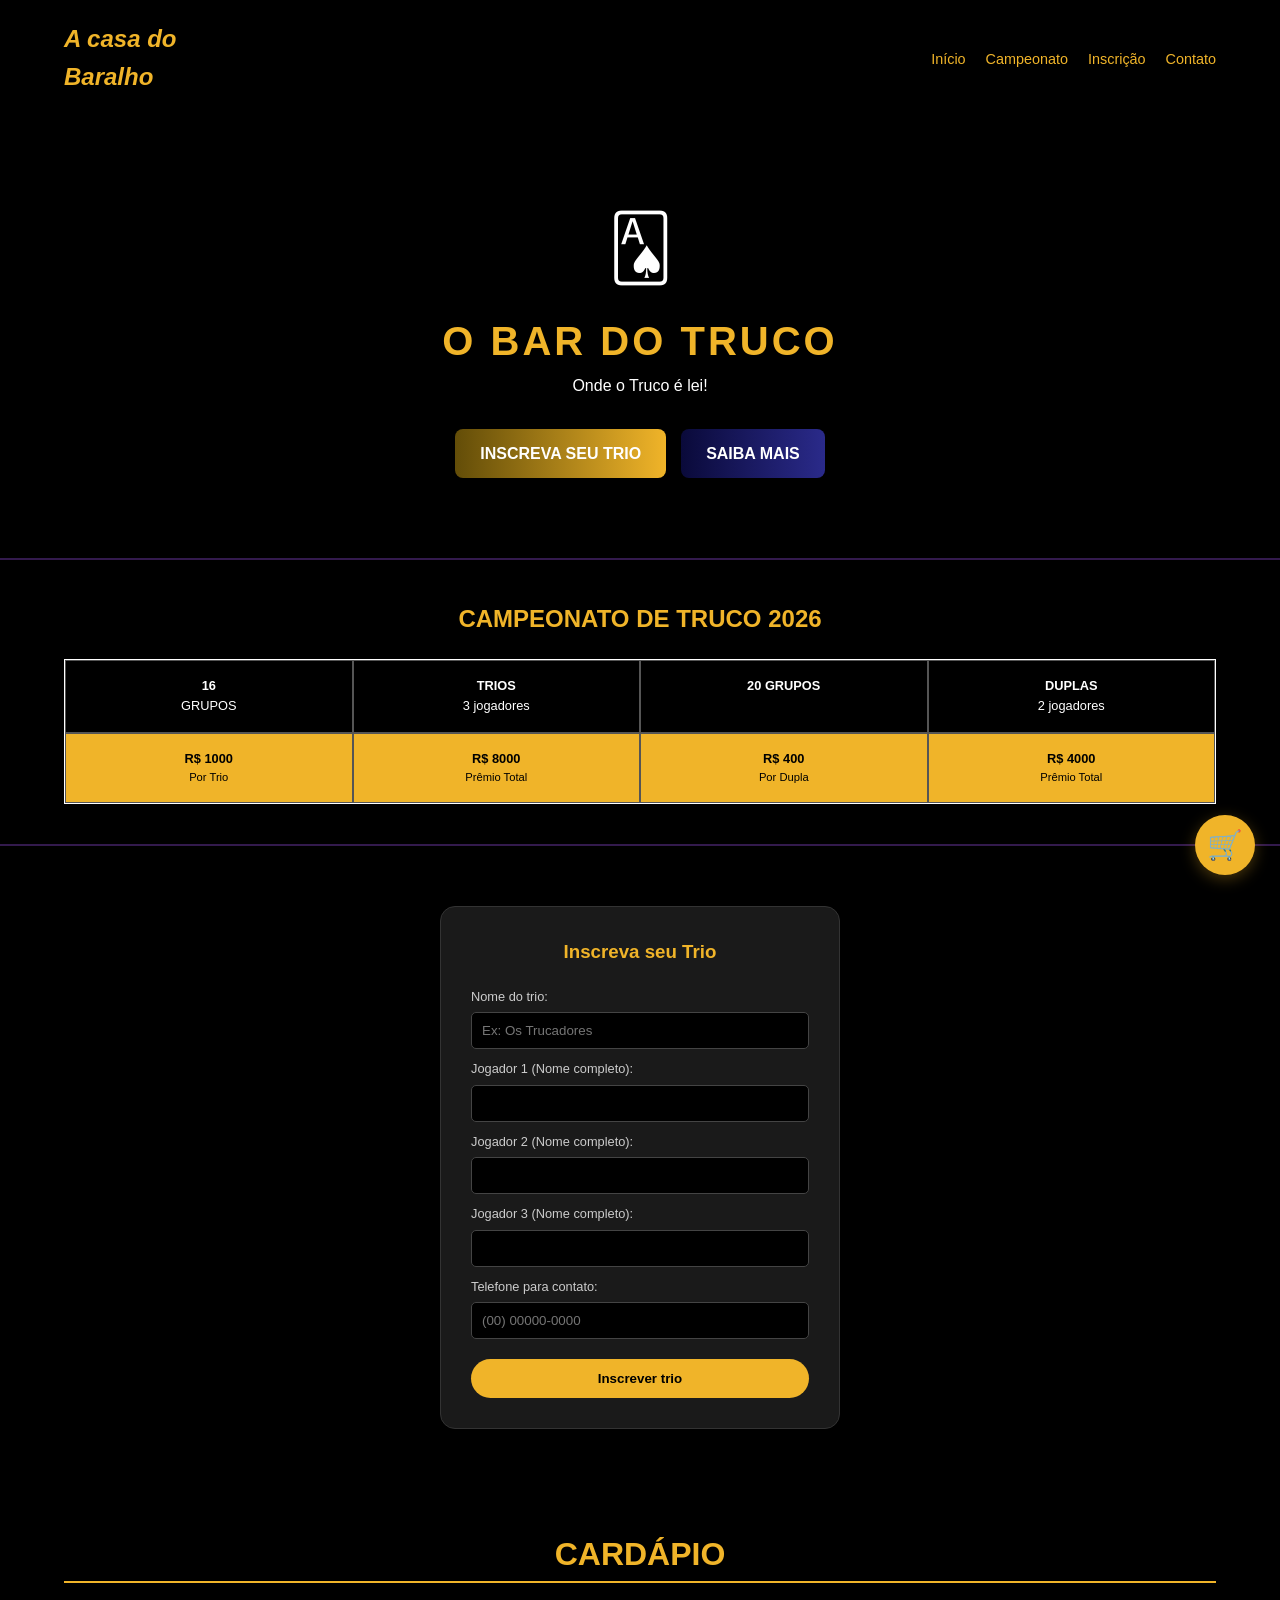
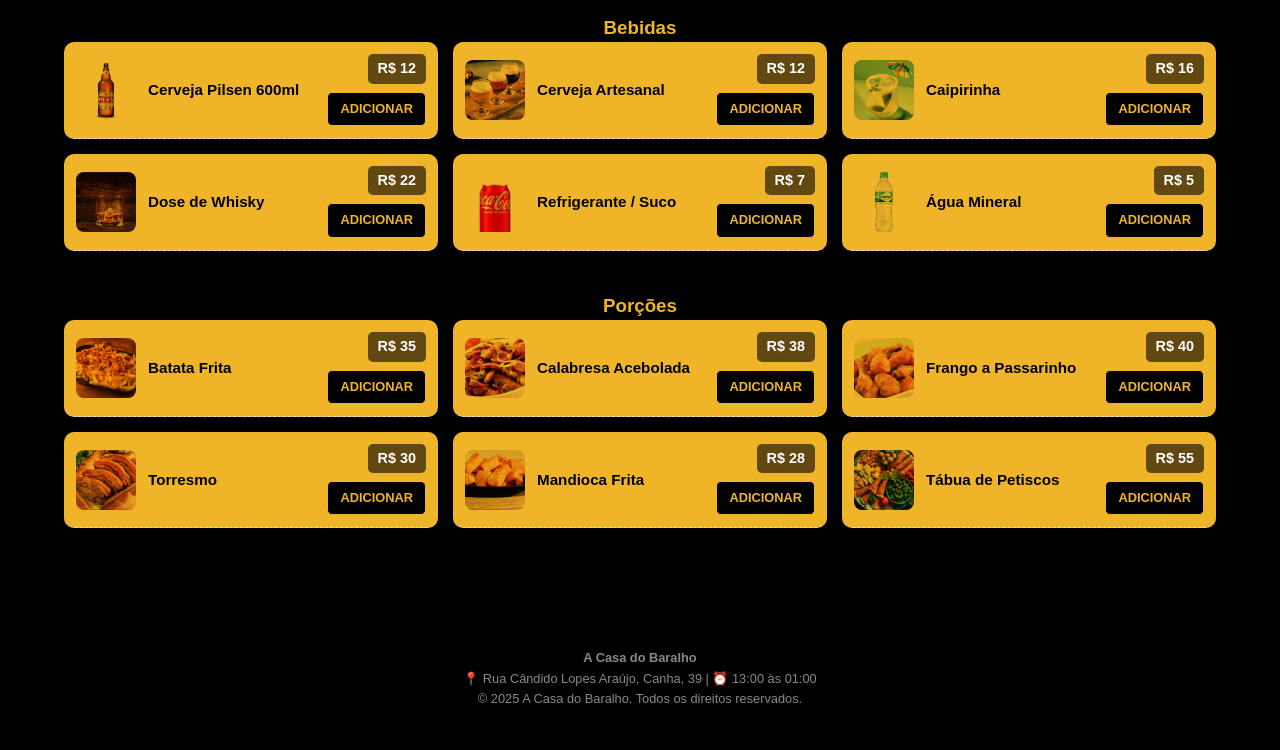
<file: index.html>
<!DOCTYPE html>
<html lang="pt-br">
<head>
    <meta charset="UTF-8">
    <meta name="viewport" content="width=device-width, initial-scale=1.0">
    <title>A Casa do Baralho</title>
    <link rel="stylesheet" href="style.css">
</head>
<body>


    <!-- CABEÇALHO -->
    <header>
        <div class="logo">
            <h1>A casa do <br> <span>Baralho</span></h1>
        </div>
        <nav>
            <ul>
                <li><a href="#inicio">Início</a></li>
                <li><a href="#campeonato">Campeonato</a></li>
                <li><a href="#inscricao">Inscrição</a></li>
                <li><a href="#cardapio">Contato</a></li>
            </ul>
        </nav>
    </header>


    <!-- HERO SECTION -->
    <section class="hero" id="inicio">
        <div class="card-icon">🂡</div>
        <h2>O BAR DO TRUCO</h2>
        <p>Onde o Truco é lei!</p>
        <div class="cta-buttons">
            <a href="#inscricao" class="btn btn-gold">INSCREVA SEU TRIO</a>
            <a href="#cardapio" class="btn btn-blue">SAIBA MAIS</a>
        </div>
    </section>


    <!-- TABELA DO CAMPEONATO -->
    <section class="campeonato" id="campeonato">
        <h2>CAMPEONATO DE TRUCO 2026</h2>
        <div class="grid-precos">
            <div class="grid-item"><strong>16</strong><br>GRUPOS</div>
            <div class="grid-item"><strong>TRIOS</strong><br>3 jogadores</div>
            <div class="grid-item"><strong>20 GRUPOS</strong></div>
            <div class="grid-item"><strong>DUPLAS</strong><br>2 jogadores</div>
            <div class="grid-item gold-bg">R$ 1000<span>Por Trio</span></div>
            <div class="grid-item gold-bg">R$ 8000<span>Prêmio Total</span></div>
            <div class="grid-item gold-bg">R$ 400<span>Por Dupla</span></div>
            <div class="grid-item gold-bg">R$ 4000<span>Prêmio Total</span></div>
        </div>
    </section>


    <!-- FORMULÁRIO DE INSCRIÇÃO -->
    <section class="inscricao" id="inscricao">
        <div class="form-container">
            <h3>Inscreva seu Trio</h3>
            <form>
                <label>Nome do trio:</label>
                <input type="text" placeholder="Ex: Os Trucadores">
                <label>Jogador 1 (Nome completo):</label>
                <input type="text">
                <label>Jogador 2 (Nome completo):</label>
                <input type="text">
                <label>Jogador 3 (Nome completo):</label>
                <input type="text">
                <label>Telefone para contato:</label>
                <input type="tel" placeholder="(00) 00000-0000">
                <button type="submit" class="btn-submit">Inscrever trio</button>
            </form>
        </div>
    </section>
   
    <!-- CARDÁPIO -->
    <section class="cardapio" id="cardapio">
        <h2 class="section-title">CARDÁPIO</h2>
       
        <h3>Bebidas</h3>
        <div class="menu-grid">
            <!-- ITEM CONTAINER -->
            <div class="menu-item">
                <div class="item-esquerdo">
                    <img src="pilsen.jfif" alt="Cerveja Pilsen 600ml">
                    <span>Cerveja Pilsen 600ml</span>
                </div>
                <div class="item-direito">
                    <span class="preco">R$ 12</span>
                    <a href="carrinho.html" class="btn-add">Adicionar</a>
                </div>
            </div>


            <div class="menu-item">
                <div class="item-esquerdo">
                    <img src="artesanal.jfif" alt="Cerveja Artesanal">
                    <span>Cerveja Artesanal</span>
                </div>
                <div class="item-direito">
                    <span class="preco">R$ 12</span>
                    <a href="carrinho.html" class="btn-add">Adicionar</a>
                </div>
            </div>


            <div class="menu-item">
                <div class="item-esquerdo">
                    <img src="caipirinha.jfif" alt="Caipirinha">
                    <span>Caipirinha</span>
                </div>
                <div class="item-direito">
                    <span class="preco">R$ 16</span>
                    <a href="carrinho.html" class="btn-add">Adicionar</a>
                </div>
            </div>


            <div class="menu-item">
                <div class="item-esquerdo">
                    <img src="whisky.jfif" alt="Dose de Whisky">
                    <span>Dose de Whisky</span>
                </div>
                <div class="item-direito">
                    <span class="preco">R$ 22</span>
                    <a href="carrinho.html" class="btn-add">Adicionar</a>
                </div>
            </div>


            <div class="menu-item">
                <div class="item-esquerdo">
                    <img src="cocacola.jfif" alt="Refrigerante ou Suco">
                    <span>Refrigerante / Suco</span>
                </div>
                <div class="item-direito">
                    <span class="preco">R$ 7</span>
                    <a href="carrinho.html" class="btn-add">Adicionar</a>
                </div>
            </div>


            <div class="menu-item">
                <div class="item-esquerdo">
                    <img src="agua.jfif" alt="Água Mineral">
                    <span>Água Mineral</span>
                </div>
                <div class="item-direito">
                    <span class="preco">R$ 5</span>
                    <a href="carrinho.html" class="btn-add">Adicionar</a>
                </div>
            </div>
        </div>


        <h3>Porções</h3>
        <div class="menu-grid">
            <div class="menu-item">
                <div class="item-esquerdo">
                    <img src="batatafrita.jfif" alt="Porção de Batata Frita">
                    <span>Batata Frita</span>
                </div>
                <div class="item-direito">
                    <span class="preco">R$ 35</span>
                    <a href="carrinho.html" class="btn-add">Adicionar</a>
                </div>
            </div>


            <div class="menu-item">
                <div class="item-esquerdo">
                    <img src="calabresa.jfif" alt="Porção de Calabresa Acebolada">
                    <span>Calabresa Acebolada</span>
                </div>
                <div class="item-direito">
                    <span class="preco">R$ 38</span>
                    <a href="carrinho.html" class="btn-add">Adicionar</a>
                </div>
            </div>


            <div class="menu-item">
                <div class="item-esquerdo">
                    <img src="frango.jfif" alt="Porção de Frango a Passarinho">
                    <span>Frango a Passarinho</span>
                </div>
                <div class="item-direito">
                    <span class="preco">R$ 40</span>
                    <a href="carrinho.html" class="btn-add">Adicionar</a>
                </div>
            </div>


            <div class="menu-item">
                <div class="item-esquerdo">
                    <img src="torresmo.jfif" alt="Porção de Torresmo">
                    <span>Torresmo</span>
                </div>
                <div class="item-direito">
                    <span class="preco">R$ 30</span>
                    <a href="carrinho.html" class="btn-add">Adicionar</a>
                </div>
            </div>


            <div class="menu-item">
                <div class="item-esquerdo">
                    <img src="mandioca.jfif" alt="Porção de Mandioca Frita">
                    <span>Mandioca Frita</span>
                </div>
                <div class="item-direito">
                    <span class="preco">R$ 28</span>
                    <a href="carrinho.html" class="btn-add">Adicionar</a>
                </div>
            </div>


            <div class="menu-item">
                <div class="item-esquerdo">
                    <img src="petisco.jfif" alt="Tábua de Petiscos Completa">
                    <span>Tábua de Petiscos</span>
                </div>
                <div class="item-direito">
                    <span class="preco">R$ 55</span>
                    <a href="carrinho.html" class="btn-add">Adicionar</a>
                </div>
            </div>
        </div>
    </section>




    <!-- RODAPÉ -->
    <footer>
        <h4>A Casa do Baralho</h4>
        <p>📍 Rua Cândido Lopes Araújo, Canha, 39 | ⏰ 13:00 às 01:00</p>
        <p>© 2025 A Casa do Baralho. Todos os direitos reservados.</p>
    </footer>


    <!-- BOTÃO DO CARRINHO FLUTUANTE -->
    <a href="carrinho.html" class="carrinho-flutuante" aria-label="Ver carrinho">
        <span class="icone-carrinho">🛒</span>
    </a>


</body>
</html>
</file>
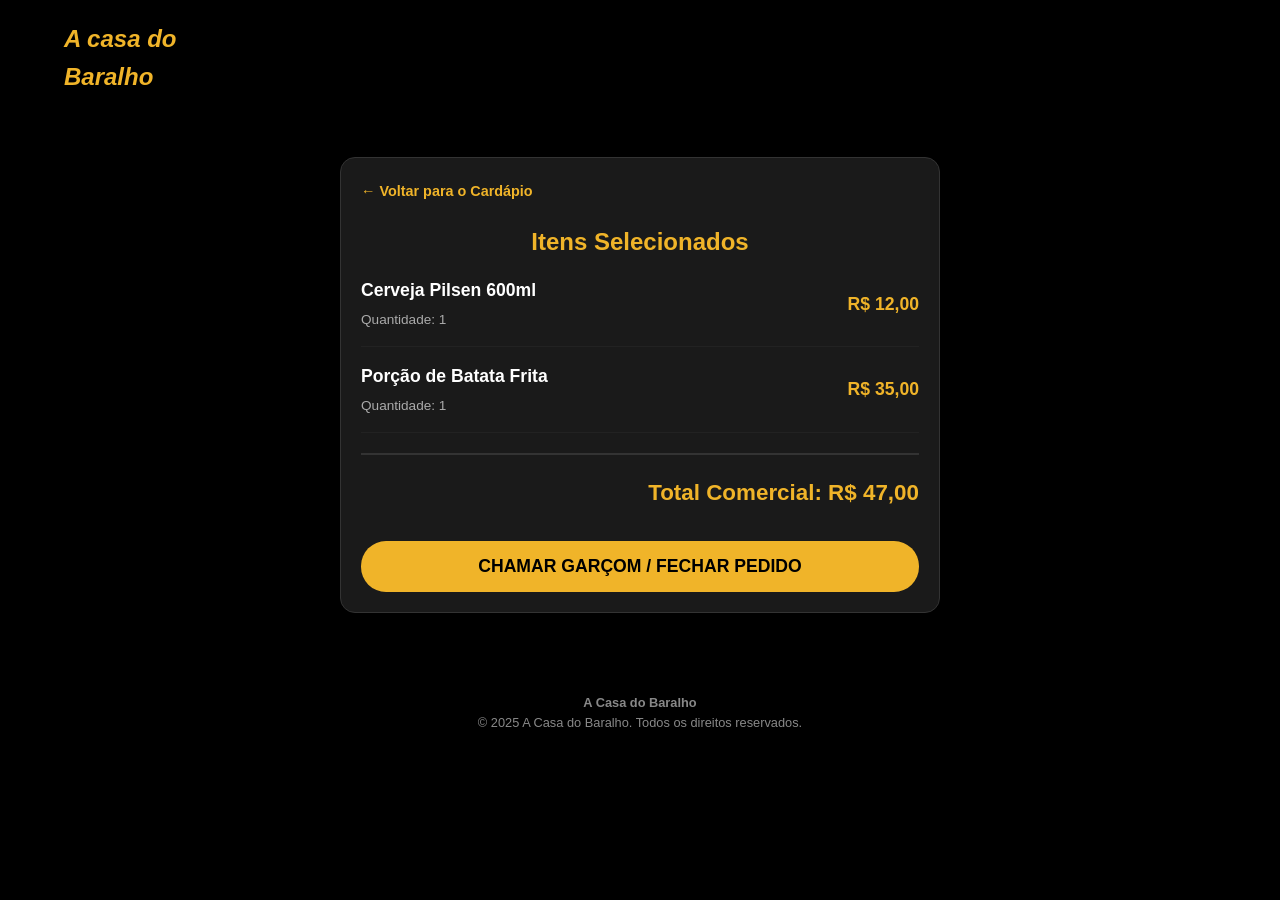
<file: carrinho.html>
<!DOCTYPE html>
<html lang="pt-br">
<head>
    <meta charset="UTF-8">
    <meta name="viewport" content="width=device-width, initial-scale=1.0">
    <title>Seu Carrinho - A Casa do Baralho</title>
    <link rel="stylesheet" href="style.css">
</head>
<body>


    <!-- CABEÇALHO -->
    <header>
        <div class="logo">
            <h1>A casa do <br> <span>Baralho</span></h1>
        </div>
    </header>


    <!-- CONTAINER DO CARRINHO -->
    <main class="carrinho-container">
        <a href="index.html#cardapio" class="voltar-btn">← Voltar para o Cardápio</a>
       
        <h2>Itens Selecionados</h2>
       
        <div class="lista-itens">
            <div class="item-carrinho">
                <div class="item-detalhes">
                    <h4>Cerveja Pilsen 600ml</h4>
                    <span class="qtd-texto">Quantidade: 1</span>
                </div>
                <div class="item-preco">R$ 12,00</div>
            </div>
           
            <div class="item-carrinho">
                <div class="item-detalhes">
                    <h4>Porção de Batata Frita</h4>
                    <span class="qtd-texto">Quantidade: 1</span>
                </div>
                <div class="item-preco">R$ 35,00</div>
            </div>
        </div>


        <div class="resumo-total">
            Total Comercial: R$ 47,00
        </div>


        <form action="index.html">
            <button type="submit" class="finalizar-pedido">Chamar Garçom / Fechar Pedido</button>
        </form>
    </main>


    <!-- RODAPÉ -->
    <footer>
        <h4>A Casa do Baralho</h4>
        <p>© 2025 A Casa do Baralho. Todos os direitos reservados.</p>
    </footer>


</body>
</html>
</file>
<file: style.css>
/* --- CONFIGURAÇÕES GERAIS --- */
* {
    margin: 0;
    padding: 0;
    box-sizing: border-box;
    font-family: 'Arial', sans-serif;
    scroll-behavior: smooth;
}


body {
    background-color: #000;
    color: #fff;
    line-height: 1.6;
}


.gold-text {
    color: #f0b429;
}


h1, h2, h3 {
    color: #f0b429;
    text-align: center;
}


/* --- HEADER --- */
header {
    display: flex;
    justify-content: space-between;
    align-items: center;
    padding: 20px 5%;
    background: #000;
}


.logo h1 {
    font-style: italic;
    font-size: 1.5rem;
    text-align: left;
}


nav ul {
    display: flex;
    list-style: none;
    gap: 20px;
}


nav ul li a {
    text-decoration: none;
    color: #f0b429;
    font-size: 0.9rem;
}


/* --- HERO SECTION --- */
.hero {
    padding: 80px 20px;
    text-align: center;
}


.card-icon {
    font-size: 4rem;
    margin-bottom: 10px;
}


.hero h2 {
    font-size: 2.5rem;
    letter-spacing: 3px;
}


.cta-buttons {
    display: flex;
    justify-content: center;
    gap: 15px;
    margin-top: 30px;
}


.btn {
    padding: 12px 25px;
    border-radius: 8px;
    text-decoration: none;
    font-weight: bold;
    color: #fff;
}


.btn-gold {
    background: linear-gradient(to right, #634d08, #f0b429);
}


.btn-blue {
    background: linear-gradient(to right, #0a0a3a, #2a2a8a);
}


/* --- TABELA CAMPEONATO --- */
.campeonato {
    padding: 40px 5%;
    border-top: 2px solid #331a4d;
    border-bottom: 2px solid #331a4d;
}


.grid-precos {
    display: grid;
    grid-template-columns: repeat(4, 1fr);
    border: 1px solid #fff;
    margin-top: 20px;
}


.grid-item {
    padding: 15px;
    border: 0.5px solid #555;
    text-align: center;
    font-size: 0.8rem;
}


.gold-bg {
    background-color: #f0b429;
    color: #000;
    font-weight: bold;
}


.gold-bg span {
    display: block;
    font-size: 0.7rem;
    font-weight: normal;
}


/* --- FORMULÁRIO DE INSCRIÇÃO --- */
.inscricao {
    padding: 60px 20px;
    display: flex;
    justify-content: center;
}


.form-container {
    background: #1a1a1a;
    padding: 30px;
    border-radius: 15px;
    width: 100%;
    max-width: 400px;
    border: 1px solid #333;
}


.form-container h3 {
    margin-bottom: 20px;
}


label {
    display: block;
    margin-top: 10px;
    font-size: 0.8rem;
    color: #ccc;
}


input {
    width: 100%;
    padding: 10px;
    margin-top: 5px;
    background: #000;
    border: 1px solid #444;
    color: #fff;
    border-radius: 5px;
}


.btn-submit {
    width: 100%;
    margin-top: 20px;
    padding: 12px;
    background: #f0b429;
    border: none;
    border-radius: 20px;
    font-weight: bold;
    cursor: pointer;
}


/* --- CARDÁPIO --- */
.cardapio {
    padding: 40px 5%;
}


.section-title {
    font-size: 2rem;
    border-bottom: 2px solid #f0b429;
    display: inline-block;
    width: 100%;
    margin-bottom: 30px;
}


.menu-grid {
    display: grid;
    grid-template-columns: repeat(auto-fit, minmax(320px, 1fr)); /* Aumentado um pouco para telas menores */
    gap: 15px;
    margin-bottom: 40px;
}


/* Configuração do Bloco Principal Amarelo */
.menu-item {
    background: linear-gradient(to right, #f0b429, #f0b429);
    color: #000;
    padding: 12px;
    border-radius: 10px;
    display: flex;
    justify-content: space-between; /* Empurra o lado esquerdo e direito para as extremidades */
    align-items: center;
    font-weight: bold;
    border-bottom: 1px dashed #ddd;
}


/* Lado Esquerdo: Alinha foto e nome lado a lado */
.item-esquerdo {
    display: flex;
    align-items: center;
    gap: 12px;
    flex: 1; /* Ocupa o máximo de espaço sem amassar o preço */
}


.item-esquerdo img {
    width: 60px;
    height: 60px;
    object-fit: cover;
    border-radius: 8px;
    mix-blend-mode: multiply;
    background-color: transparent;
    flex-shrink: 0; /* Impede a imagem de diminuir se o texto for grande */
}


.item-esquerdo span {
    font-size: 0.95rem;
    line-height: 1.2;
}




.item-direito {
    display: flex;
    flex-direction: column;
    align-items: flex-end;
    gap: 8px;
    flex-shrink: 0;
}


.preco {
    color: #fff;
    background: rgba(0, 0, 0, 0.6);
    padding: 3px 10px;
    border-radius: 5px;
    font-size: 0.9rem;
    text-align: center;
    width: fit-content;
}




.btn-add {
    display: inline-block;
    background: #000;
    color: #f0b429;
    text-decoration: none;
    padding: 5px 12px;
    font-weight: bold;
    border-radius: 5px;
    font-size: 0.75rem;
    text-transform: uppercase;
    border: 1px solid #000;
    text-align: center;
    transition: background 0.2s, color 0.2s;
}


.btn-add:hover {
    background: #fff;
    color: #000;
    border-color: #fff;
}




.btn-add {
    display: inline-block;
    background: #000;
    color: #f0b429;
    text-decoration: none;
    padding: 6px 12px;
    font-weight: bold;
    border-radius: 5px;
    font-size: 0.8rem;
    text-transform: uppercase;
    border: 1px solid #f0b429;
    transition: background 0.2s, color 0.2s;
}


.btn-add:hover {
    background: #f0b429;
    color: #000;
}


/* --- BOTÃO FLUTUANTE DO CARRINHO --- */
.carrinho-flutuante {
    position: fixed;
    bottom: 25px;
    right: 25px;
    background-color: #f0b429;
    color: #000;
    width: 60px;
    height: 60px;
    border-radius: 50%;
    display: flex;
    justify-content: center;
    align-items: center;
    font-size: 1.8rem;
    text-decoration: none;
    box-shadow: 0 4px 15px rgba(240, 180, 41, 0.3);
    z-index: 1000;
    transition: transform 0.2s ease;
}


.carrinho-flutuante:hover {
    transform: scale(1.1);
}


/* --- PÁGINA DO CARRINHO (`carrinho.html`) --- */
.carrinho-container {
    max-width: 600px;
    margin: 40px auto;
    padding: 20px;
    background: #1a1a1a;
    color: #fff;
    border-radius: 15px;
    border: 1px solid #333;
}


.voltar-btn {
    display: inline-block;
    margin-bottom: 20px;
    color: #f0b429;
    text-decoration: none;
    font-weight: bold;
    font-size: 0.9rem;
}


.voltar-btn:hover {
    text-decoration: underline;
}


.lista-itens {
    border-bottom: 2px solid #333;
    padding-bottom: 20px;
    margin-bottom: 20px;
}


.item-carrinho {
    display: flex;
    justify-content: space-between;
    align-items: center;
    padding: 15px 0;
    border-bottom: 1px solid #222;
}


.item-detalhes h4 {
    color: #fff;
    text-align: left;
    font-size: 1.1rem;
    margin-bottom: 5px;
}


.qtd-texto {
    display: block;
    font-size: 0.85rem;
    color: #aaa;
}


.item-carrinho .item-preco {
    color: #f0b429;
    font-weight: bold;
    font-size: 1.1rem;
}


.resumo-total {
    text-align: right;
    font-size: 1.4rem;
    font-weight: bold;
    color: #f0b429;
    margin-bottom: 30px;
}


.finalizar-pedido {
    background: #f0b429;
    color: #000;
    border: none;
    padding: 15px;
    font-size: 1.1rem;
    font-weight: bold;
    border-radius: 25px;
    cursor: pointer;
    width: 100%;
    text-transform: uppercase;
    transition: background 0.2s;
}


.finalizar-pedido:hover {
    background: #d49b1c;
}


/* --- FOOTER --- */
footer {
    text-align: center;
    padding: 40px;
    color: #888;
    font-size: 0.8rem;
}
</file>
